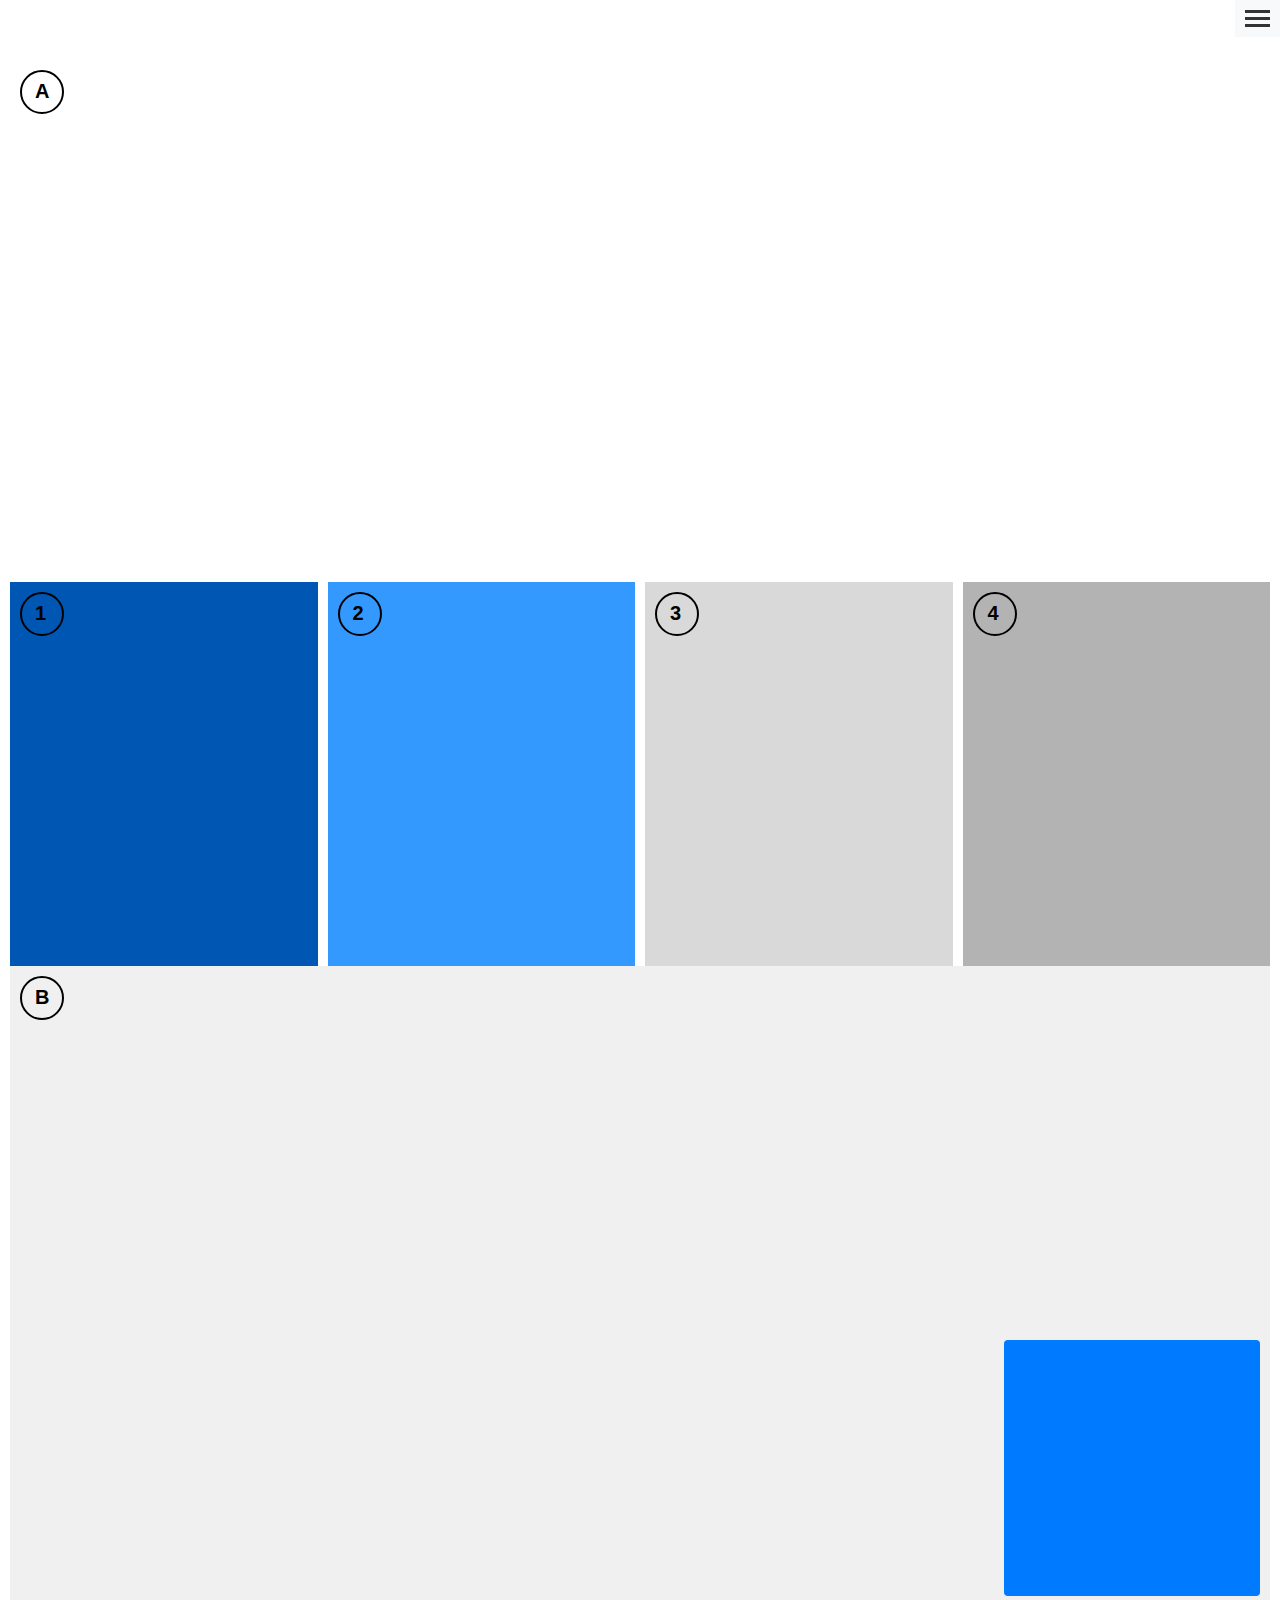
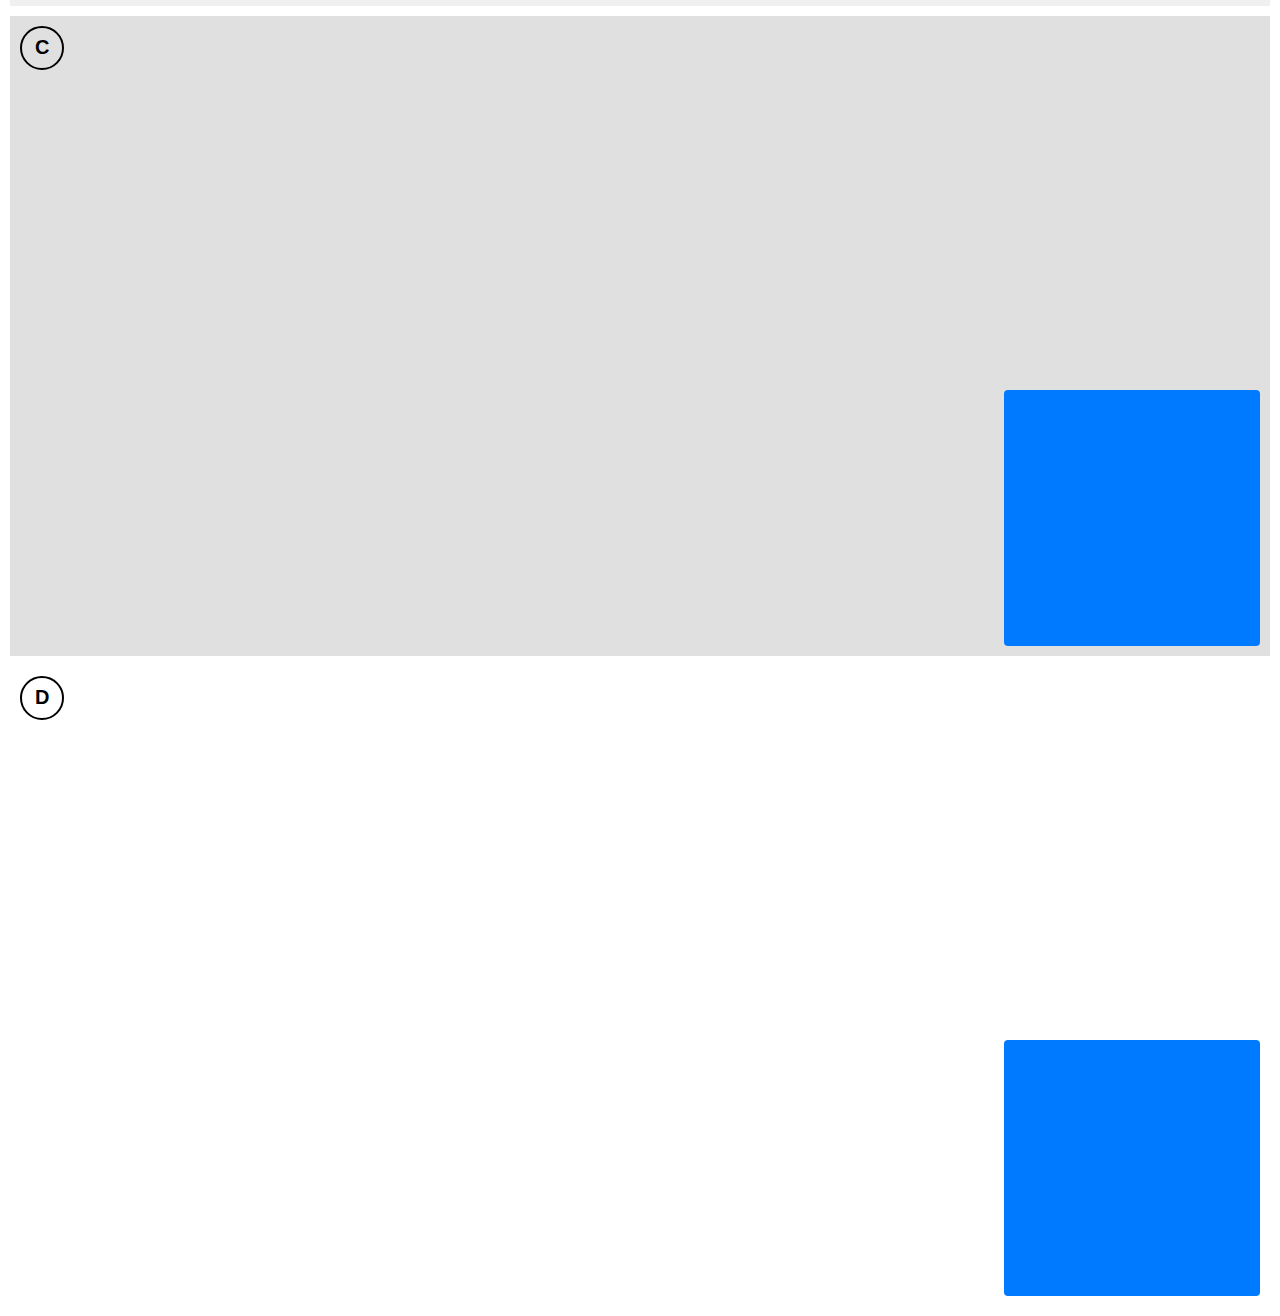
<file: Web/html/index.html>
<!DOCTYPE html>
<html lang="es">
<head>
    <meta charset="UTF-8">
    <meta name="viewport" content="width=device-width, initial-scale=1.0">
    <title>Diseño Mobile-First</title>
    <link rel="stylesheet" href="../css/style.css">
</head>
<body>
    <header>
        <div class="banner">
            <div class="nav-toggle" onclick="toggleMenu()">
                <div class="bar"></div>
                <div class="bar"></div>
                <div class="bar"></div>
            </div>
            <nav class="nav-menu" id="navMenu">
                <div class="nav-item">Inicio</div>
                <div class="nav-item">Servicios</div>
                <div class="nav-item">Contacto</div>
            </nav>
        </div>
    </header>
    <main>
        <section class="section-a">
            <div class="box box-a"><span>A</span></div>
        </section>
        <section class="section-middle">
            <div class="box color-1"><span>1</span></div>
            <div class="box color-2"><span>2</span></div>
            <div class="box color-3"><span>3</span></div>
            <div class="box color-4"><span>4</span></div>
        </section>
        <section class="section-b">
            <div class="box color-b">
                <span>B</span>
                <div class="divider"></div>
            </div>
        </section>
        <section class="section-c">
            <div class="box color-c">
                <span>C</span>
                <div class="divider"></div>
            </div>
        </section>
        <section class="section-d">
            <div class="box color-d">
                <span>D</span>
                <div class="divider"></div>
            </div>
        </section>
    </main>
    <script>
        function toggleMenu() {
            const menu = document.getElementById('navMenu');
            menu.classList.toggle('show');
        }
    </script>
</body>
</html>
</file>
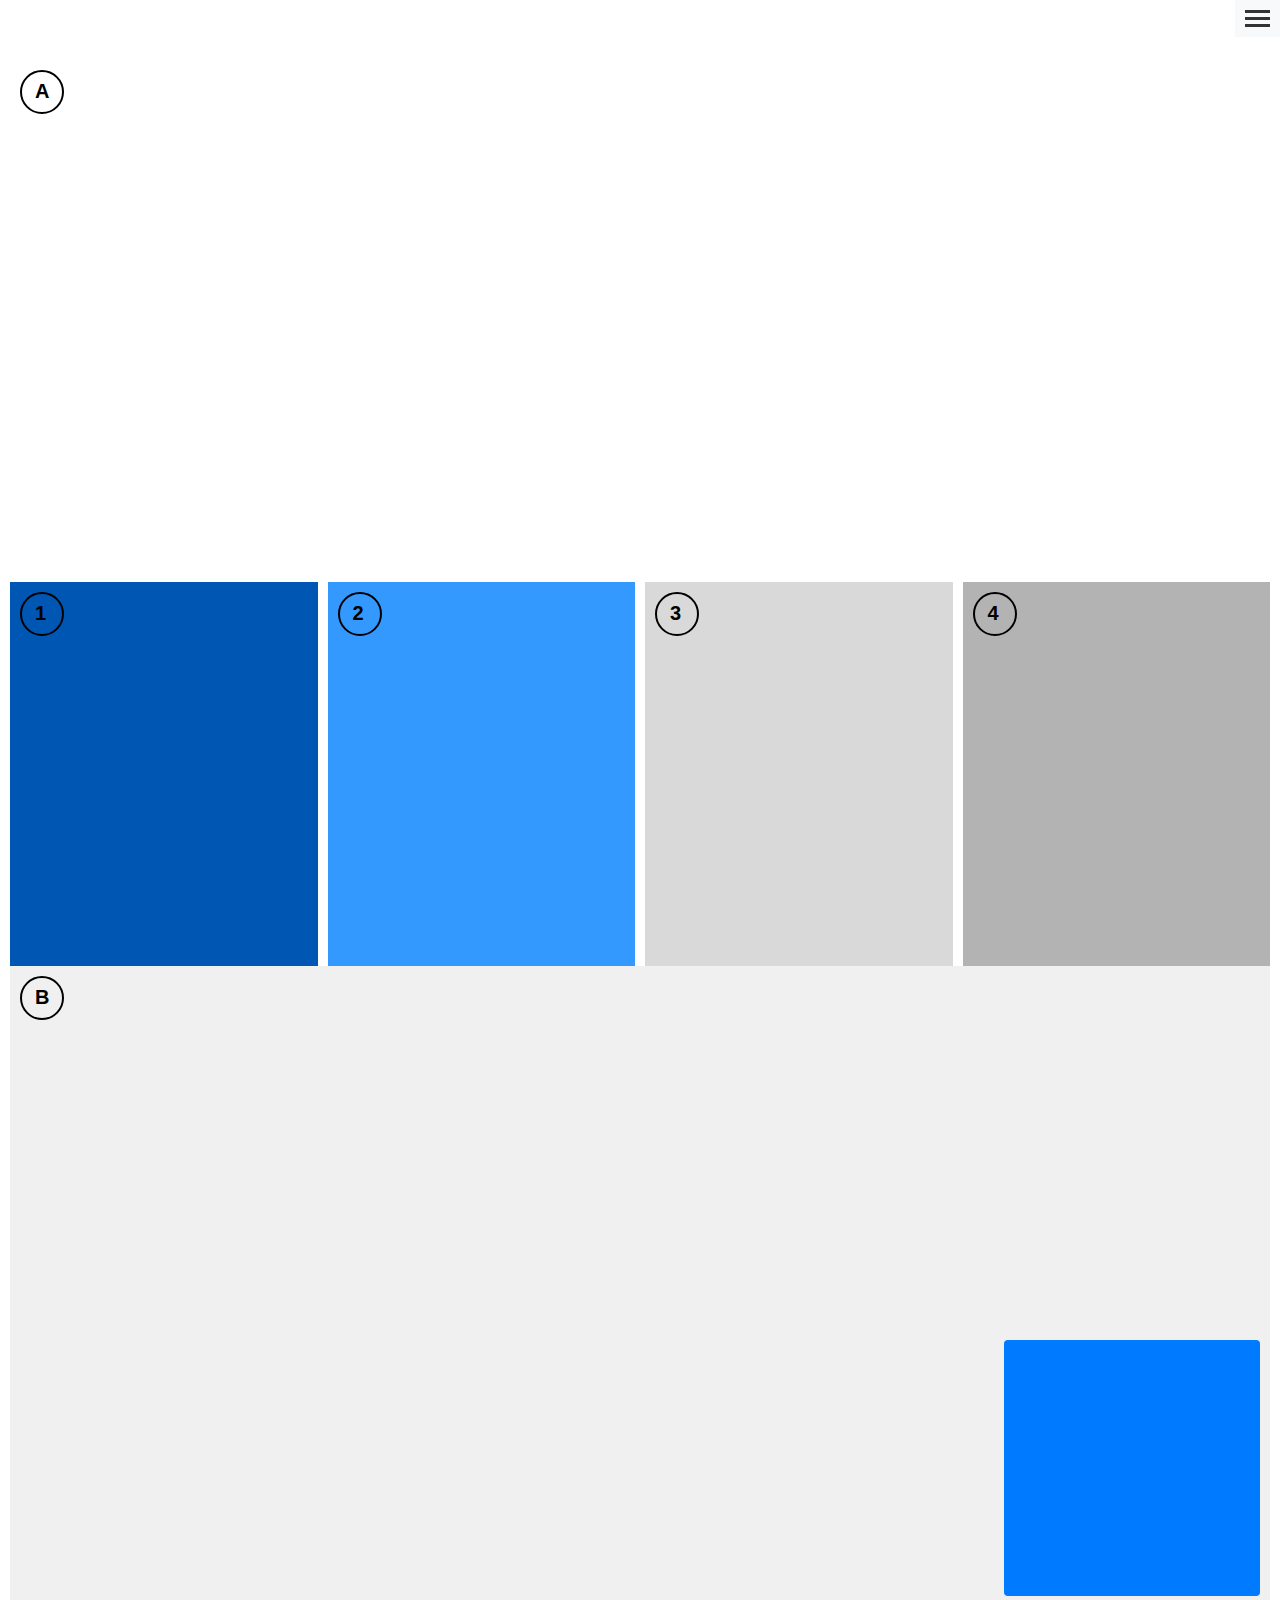
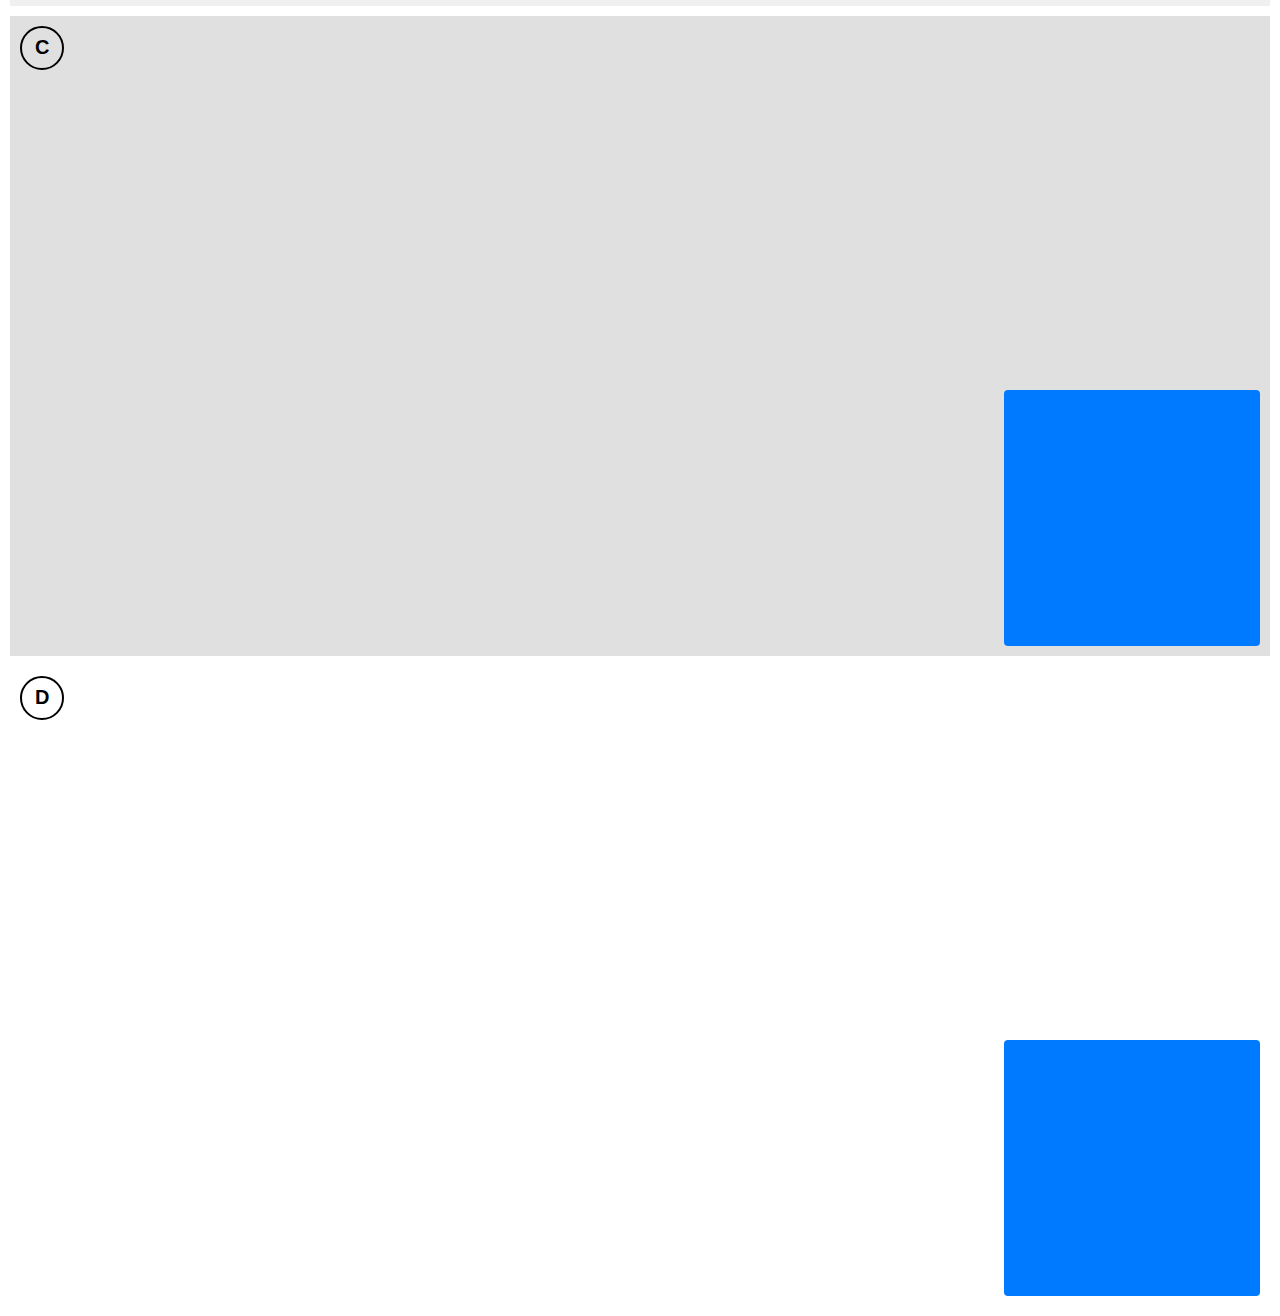
<file: Web/Diseño Mobile-First.html>
<!DOCTYPE html>
<!-- saved from url=(0037)http://127.0.0.1:5500/html/index.html -->
<html lang="es"><head><meta http-equiv="Content-Type" content="text/html; charset=UTF-8">
    
    <meta name="viewport" content="width=device-width, initial-scale=1.0">
    <title>Diseño Mobile-First</title>
    
<link rel="stylesheet" href="./Diseño Mobile-First_files/style.css"></head>
<body>
    <header>
        <div class="banner">
            <div class="nav-toggle" onclick="toggleMenu()">
                <div class="bar"></div>
                <div class="bar"></div>
                <div class="bar"></div>
            </div>
            <nav class="nav-menu" id="navMenu">
                <div class="nav-item">Inicio</div>
                <div class="nav-item">Servicios</div>
                <div class="nav-item">Contacto</div>
            </nav>
        </div>
    </header>
    <main>
        <section class="section-a">
            <div class="box box-a"><span>A</span></div>
        </section>
        <section class="section-middle">
            <div class="box color-1"><span>1</span></div>
            <div class="box color-2"><span>2</span></div>
            <div class="box color-3"><span>3</span></div>
            <div class="box color-4"><span>4</span></div>
        </section>
        <section class="section-b">
            <div class="box color-b">
                <span>B</span>
                <div class="divider"></div>
            </div>
        </section>
        <section class="section-c">
            <div class="box color-c">
                <span>C</span>
                <div class="divider"></div>
            </div>
        </section>
        <section class="section-d">
            <div class="box color-d">
                <span>D</span>
                <div class="divider"></div>
            </div>
        </section>
    </main>
    <script>
        function toggleMenu() {
            const menu = document.getElementById('navMenu');
            menu.classList.toggle('show');
        }
    </script>
<!-- Code injected by live-server -->
<script>
	// <![CDATA[  <-- For SVG support
	if ('WebSocket' in window) {
		(function () {
			function refreshCSS() {
				var sheets = [].slice.call(document.getElementsByTagName("link"));
				var head = document.getElementsByTagName("head")[0];
				for (var i = 0; i < sheets.length; ++i) {
					var elem = sheets[i];
					var parent = elem.parentElement || head;
					parent.removeChild(elem);
					var rel = elem.rel;
					if (elem.href && typeof rel != "string" || rel.length == 0 || rel.toLowerCase() == "stylesheet") {
						var url = elem.href.replace(/(&|\?)_cacheOverride=\d+/, '');
						elem.href = url + (url.indexOf('?') >= 0 ? '&' : '?') + '_cacheOverride=' + (new Date().valueOf());
					}
					parent.appendChild(elem);
				}
			}
			var protocol = window.location.protocol === 'http:' ? 'ws://' : 'wss://';
			var address = protocol + window.location.host + window.location.pathname + '/ws';
			var socket = new WebSocket(address);
			socket.onmessage = function (msg) {
				if (msg.data == 'reload') window.location.reload();
				else if (msg.data == 'refreshcss') refreshCSS();
			};
			if (sessionStorage && !sessionStorage.getItem('IsThisFirstTime_Log_From_LiveServer')) {
				console.log('Live reload enabled.');
				sessionStorage.setItem('IsThisFirstTime_Log_From_LiveServer', true);
			}
		})();
	}
	else {
		console.error('Upgrade your browser. This Browser is NOT supported WebSocket for Live-Reloading.');
	}
	// ]]>
</script>



</body></html>
</file>
<file: Web/css/style.css>
/* Estilos base para móviles (hasta 480 px) */
body {
    margin: 0;
    font-family: Arial, sans-serif;
}

header {
    position: fixed;
    top: 0;
    right: 0;
    background-color: #f8f9fa;
    padding: 10px;
    z-index: 10;
}

.banner {
    display: flex;
    flex-direction: column;
    align-items: flex-end;
    position: relative;
}

.nav-toggle {
    display: flex;
    flex-direction: column;
    gap: 4px;
    cursor: pointer;
}

.bar {
    width: 25px;
    height: 3px;
    background-color: #333;
}

.nav-menu {
    display: none;
    position: absolute;
    top: 40px; /* Justo debajo del encabezado */
    right: 0;
    background-color: #f8f9fa;
    border: 1px solid #ddd;
    border-radius: 5px;
    box-shadow: 0 4px 8px rgba(0,0,0,0.1);
}

.nav-menu.show {
    display: block;
}

.nav-item {
    padding: 10px;
    text-align: center;
    border-bottom: 1px solid #ddd;
}

.nav-item:last-child {
    border-bottom: none;
}

/* Estilos para la sección principal */
main {
    padding: 10px;
    padding-top: 60px; /* Ajustar para el encabezado fijo */
}

.section-a, .section-b, .section-c, .section-card, .section-card-blue {
    margin-bottom: 10px;
}

.box {
    display: flex;
    align-items: center;
    justify-content: center;
    margin: 0;
    width: 100vw;
    height: 100vw; /* Mantener los cuadros cuadrados */
    box-sizing: border-box; /* Incluye el borde y el relleno en el tamaño total */
    position: relative;
}
/* Círculo dentro de cada cuadro */
.box::before {
    content: '';
    position: absolute;
    width: 40px; /* Tamaño del borde circular */
    height: 40px; /* Tamaño del borde circular */
    border: 2px solid #000; /* Borde negro */
    border-radius: 50%; /* Hacerlo circular */
    display: flex;
    align-items: center;
    justify-content: center;
    color: #000;
    font-size: 20px;
    font-weight: bold;
    top: 10px; /* Posición desde el borde superior del cuadro */
    left: 10px; /* Posición desde el borde izquierdo del cuadro */
}

/* Letras en la parte superior izquierda */
.box span {
    position: absolute;
    top: 20px;
    left: 25px;
    color: #000;
    font-size: 20px;
    font-weight: bold;
}

/* Ajustar el divisor */
.box .divider {
    position: absolute;
    width: 20vw; /* Tamaño del divisor */
    height: 20vw; /* Tamaño del divisor */
    bottom: 10px; /* Alineación vertical */
    right: 10px; /* Alineación horizontal */
    background-color: #007bff; /* Azul */
    border-radius: 4px; /* Bordes ligeramente redondeados */
}

.box.color-1 {
    background-color: #0056b3; /* Azul no tan oscuro */
}

.box.color-2 {
    background-color: #3399ff; /* Azul más claro */
}

.box.color-3 {
    background-color: #d9d9d9; /* Gris claro */
}

.box.color-4 {
    background-color: #b3b3b3; /* Gris oscuro */
}

.box.color-b {
    background-color: #f0f0f0; /* Similar a blanco */
}

.box.color-c {
    background-color: #e0e0e0; /* Similar a blanco, diferente tonalidad */
}



/* Cuadros 1, 2, 3, 4 */
.box.color-1,
.box.color-2,
.box.color-3,
.box.color-4 {
    width: 100%; /* Ocupa toda la anchura de la columna */
    height: 100vw; /* Mantener proporción deseada */
}

/* Cuadros B, C, D */
.box.color-b,
.box.color-c,
.box.color-d {
    width: 100vw; /* Ocupa la mitad del ancho del contenedor */
    height: 100vw; /* Mantener proporción cuadrada */
    position: relative; /* Necesario para el posicionamiento del divider */
}

/* Divider dentro de los cuadros B, C, y D */
.box.color-b .divider,
.box.color-c .divider,
.box.color-d .divider {
    position: absolute;
    bottom: 0;
    right: 0;
    width: 100vw; /* Tamaño del divider (1/4 del tamaño del cuadro) */
    height: 40vw; /* Tamaño del divider (1/4 del tamaño del cuadro) */
    background-color: #007bff; /* Azul */
}

/* Estilos para tablets (481 px a 1024 px) */
@media (min-width: 481px) and (max-width: 1024px) {
    .section-middle {
        display: grid;
        grid-template-columns: repeat(2, 1fr); /* Dos columnas iguales */
        gap: 10px; /* Espacio entre cuadros */
    }

    /* Cuadro A */
    .box.box-a {
        width: 100vw; /* Ocupa toda la anchura del contenedor */
        height: 70vw; /* Mantener proporción deseada */
        grid-column: span 2; /* Ocupa ambas columnas */
    }

    /* Cuadros 1, 2, 3, 4 */
    .box.color-1,
    .box.color-2,
    .box.color-3,
    .box.color-4 {
        width: 100%; /* Ocupa toda la anchura de la columna */
        height: 50vw; /* Mantener proporción deseada */
    }

    .box.color-b,
    .box.color-c,
    .box.color-d {
        width: 100%; /* Ocupa toda la anchura del contenedor */
        height: 50vw; /* Mantener proporción deseada */
    }

    /* Divider dentro de los cuadros B, C, y D */
    .box.color-b .divider,
    .box.color-c .divider,
    .box.color-d .divider {
        width: 30vw; /* Tamaño del divider (1/4 del tamaño del cuadro) */
        height: 25vw; /* Tamaño del divider (1/4 del tamaño del cuadro) */
        bottom: 0;
        right: 0;
    }
}

/* Estilos para computadoras de escritorio (1025 px y más) */
@media (min-width: 1025px) {
    .main {
        display: grid;
        grid-template-columns: repeat(4, 1fr); /* Cuatro columnas iguales */
        gap: 10px; /* Espacio entre cuadros */
    }

    .section-a {
        grid-column: span 4; /* Ocupa toda la fila */
    }

    .section-middle {
        display: grid;
        grid-template-columns: repeat(4, 1fr); /* Cuatro columnas iguales */
        gap: 10px; /* Espacio entre cuadros */
        grid-column: span 4; /* Ocupa toda la fila */
    }

    /* Cuadro A */
    .box.box-a {
        grid-column: span 4; /* Ocupa toda la fila */
        width: 100%; /* Ocupa toda la anchura del contenedor */
        height: 40vw; /* Altura proporcional a la anchura */
        position: relative; /* Necesario para el posicionamiento del divisor */
    }

    /* Cuadros 1, 2, 3, 4 en fila */
    .box.color-1,
    .box.color-2,
    .box.color-3,
    .box.color-4 {
        width: 100%; /* Ocupa toda la anchura de la columna */
        height: 30vw; /* Altura proporcional a la anchura */
        position: relative; /* Necesario para el posicionamiento del divisor */
    }

    /* Cuadros B, C, D */
    .section-b,
    .section-c,
    .section-d {
        display: grid;
        grid-template-columns: repeat(1, 1fr); /* Una columna */
        gap: 10px; /* Espacio entre cuadros */
        width: 100%; /* Ocupa toda la anchura de la columna */
    }

    /* Cuadros B, C, D */
    .box.color-b,
    .box.color-c,
    .box.color-d {
        width: 100%; /* Ocupa toda la anchura de la columna */
        height: 50vw; /* Mantener proporción cuadrada */
        position: relative; /* Necesario para el posicionamiento del divisor */
    }

    /* Divider dentro de los cuadros B, C, y D para escritorio */
    .box.color-b .divider,
    .box.color-c .divider,
    .box.color-d .divider {
        position: absolute;
        width: 20vw; /* Tamaño del divisor */
        height: 20vw; /* Tamaño del divisor */
        bottom: 10px; /* Alineación vertical */
        right: 10px; /* Alineación horizontal */
        background-color: #007bff; /* Azul */
        border-radius: 4px; /* Bordes ligeramente redondeados */
    }
}
</file>
<file: Web/Diseño Mobile-First_files/style.css>
/* Estilos base para móviles (hasta 480 px) */
body {
    margin: 0;
    font-family: Arial, sans-serif;
}

header {
    position: fixed;
    top: 0;
    right: 0;
    background-color: #f8f9fa;
    padding: 10px;
    z-index: 10;
}

.banner {
    display: flex;
    flex-direction: column;
    align-items: flex-end;
    position: relative;
}

.nav-toggle {
    display: flex;
    flex-direction: column;
    gap: 4px;
    cursor: pointer;
}

.bar {
    width: 25px;
    height: 3px;
    background-color: #333;
}

.nav-menu {
    display: none;
    position: absolute;
    top: 40px; /* Justo debajo del encabezado */
    right: 0;
    background-color: #f8f9fa;
    border: 1px solid #ddd;
    border-radius: 5px;
    box-shadow: 0 4px 8px rgba(0,0,0,0.1);
}

.nav-menu.show {
    display: block;
}

.nav-item {
    padding: 10px;
    text-align: center;
    border-bottom: 1px solid #ddd;
}

.nav-item:last-child {
    border-bottom: none;
}

/* Estilos para la sección principal */
main {
    padding: 10px;
    padding-top: 60px; /* Ajustar para el encabezado fijo */
}

.section-a, .section-b, .section-c, .section-card, .section-card-blue {
    margin-bottom: 10px;
}

.box {
    display: flex;
    align-items: center;
    justify-content: center;
    margin: 0;
    width: 100vw;
    height: 100vw; /* Mantener los cuadros cuadrados */
    box-sizing: border-box; /* Incluye el borde y el relleno en el tamaño total */
    position: relative;
}
/* Círculo dentro de cada cuadro */
.box::before {
    content: '';
    position: absolute;
    width: 40px; /* Tamaño del borde circular */
    height: 40px; /* Tamaño del borde circular */
    border: 2px solid #000; /* Borde negro */
    border-radius: 50%; /* Hacerlo circular */
    display: flex;
    align-items: center;
    justify-content: center;
    color: #000;
    font-size: 20px;
    font-weight: bold;
    top: 10px; /* Posición desde el borde superior del cuadro */
    left: 10px; /* Posición desde el borde izquierdo del cuadro */
}

/* Letras en la parte superior izquierda */
.box span {
    position: absolute;
    top: 20px;
    left: 25px;
    color: #000;
    font-size: 20px;
    font-weight: bold;
}

/* Ajustar el divisor */
.box .divider {
    position: absolute;
    width: 20vw; /* Tamaño del divisor */
    height: 20vw; /* Tamaño del divisor */
    bottom: 10px; /* Alineación vertical */
    right: 10px; /* Alineación horizontal */
    background-color: #007bff; /* Azul */
    border-radius: 4px; /* Bordes ligeramente redondeados */
}

.box.color-1 {
    background-color: #0056b3; /* Azul no tan oscuro */
}

.box.color-2 {
    background-color: #3399ff; /* Azul más claro */
}

.box.color-3 {
    background-color: #d9d9d9; /* Gris claro */
}

.box.color-4 {
    background-color: #b3b3b3; /* Gris oscuro */
}

.box.color-b {
    background-color: #f0f0f0; /* Similar a blanco */
}

.box.color-c {
    background-color: #e0e0e0; /* Similar a blanco, diferente tonalidad */
}



/* Cuadros 1, 2, 3, 4 */
.box.color-1,
.box.color-2,
.box.color-3,
.box.color-4 {
    width: 100%; /* Ocupa toda la anchura de la columna */
    height: 100vw; /* Mantener proporción deseada */
}

/* Cuadros B, C, D */
.box.color-b,
.box.color-c,
.box.color-d {
    width: 100vw; /* Ocupa la mitad del ancho del contenedor */
    height: 100vw; /* Mantener proporción cuadrada */
    position: relative; /* Necesario para el posicionamiento del divider */
}

/* Divider dentro de los cuadros B, C, y D */
.box.color-b .divider,
.box.color-c .divider,
.box.color-d .divider {
    position: absolute;
    bottom: 0;
    right: 0;
    width: 100vw; /* Tamaño del divider (1/4 del tamaño del cuadro) */
    height: 40vw; /* Tamaño del divider (1/4 del tamaño del cuadro) */
    background-color: #007bff; /* Azul */
}

/* Estilos para tablets (481 px a 1024 px) */
@media (min-width: 481px) and (max-width: 1024px) {
    .section-middle {
        display: grid;
        grid-template-columns: repeat(2, 1fr); /* Dos columnas iguales */
        gap: 10px; /* Espacio entre cuadros */
    }

    /* Cuadro A */
    .box.box-a {
        width: 100vw; /* Ocupa toda la anchura del contenedor */
        height: 70vw; /* Mantener proporción deseada */
        grid-column: span 2; /* Ocupa ambas columnas */
    }

    /* Cuadros 1, 2, 3, 4 */
    .box.color-1,
    .box.color-2,
    .box.color-3,
    .box.color-4 {
        width: 100%; /* Ocupa toda la anchura de la columna */
        height: 50vw; /* Mantener proporción deseada */
    }

    .box.color-b,
    .box.color-c,
    .box.color-d {
        width: 100%; /* Ocupa toda la anchura del contenedor */
        height: 50vw; /* Mantener proporción deseada */
    }

    /* Divider dentro de los cuadros B, C, y D */
    .box.color-b .divider,
    .box.color-c .divider,
    .box.color-d .divider {
        width: 30vw; /* Tamaño del divider (1/4 del tamaño del cuadro) */
        height: 25vw; /* Tamaño del divider (1/4 del tamaño del cuadro) */
        bottom: 0;
        right: 0;
    }
}

/* Estilos para computadoras de escritorio (1025 px y más) */
@media (min-width: 1025px) {
    .main {
        display: grid;
        grid-template-columns: repeat(4, 1fr); /* Cuatro columnas iguales */
        gap: 10px; /* Espacio entre cuadros */
    }

    .section-a {
        grid-column: span 4; /* Ocupa toda la fila */
    }

    .section-middle {
        display: grid;
        grid-template-columns: repeat(4, 1fr); /* Cuatro columnas iguales */
        gap: 10px; /* Espacio entre cuadros */
        grid-column: span 4; /* Ocupa toda la fila */
    }

    /* Cuadro A */
    .box.box-a {
        grid-column: span 4; /* Ocupa toda la fila */
        width: 100%; /* Ocupa toda la anchura del contenedor */
        height: 40vw; /* Altura proporcional a la anchura */
        position: relative; /* Necesario para el posicionamiento del divisor */
    }

    /* Cuadros 1, 2, 3, 4 en fila */
    .box.color-1,
    .box.color-2,
    .box.color-3,
    .box.color-4 {
        width: 100%; /* Ocupa toda la anchura de la columna */
        height: 30vw; /* Altura proporcional a la anchura */
        position: relative; /* Necesario para el posicionamiento del divisor */
    }

    /* Cuadros B, C, D */
    .section-b,
    .section-c,
    .section-d {
        display: grid;
        grid-template-columns: repeat(1, 1fr); /* Una columna */
        gap: 10px; /* Espacio entre cuadros */
        width: 100%; /* Ocupa toda la anchura de la columna */
    }

    /* Cuadros B, C, D */
    .box.color-b,
    .box.color-c,
    .box.color-d {
        width: 100%; /* Ocupa toda la anchura de la columna */
        height: 50vw; /* Mantener proporción cuadrada */
        position: relative; /* Necesario para el posicionamiento del divisor */
    }

    /* Divider dentro de los cuadros B, C, y D para escritorio */
    .box.color-b .divider,
    .box.color-c .divider,
    .box.color-d .divider {
        position: absolute;
        width: 20vw; /* Tamaño del divisor */
        height: 20vw; /* Tamaño del divisor */
        bottom: 10px; /* Alineación vertical */
        right: 10px; /* Alineación horizontal */
        background-color: #007bff; /* Azul */
        border-radius: 4px; /* Bordes ligeramente redondeados */
    }
}
</file>
